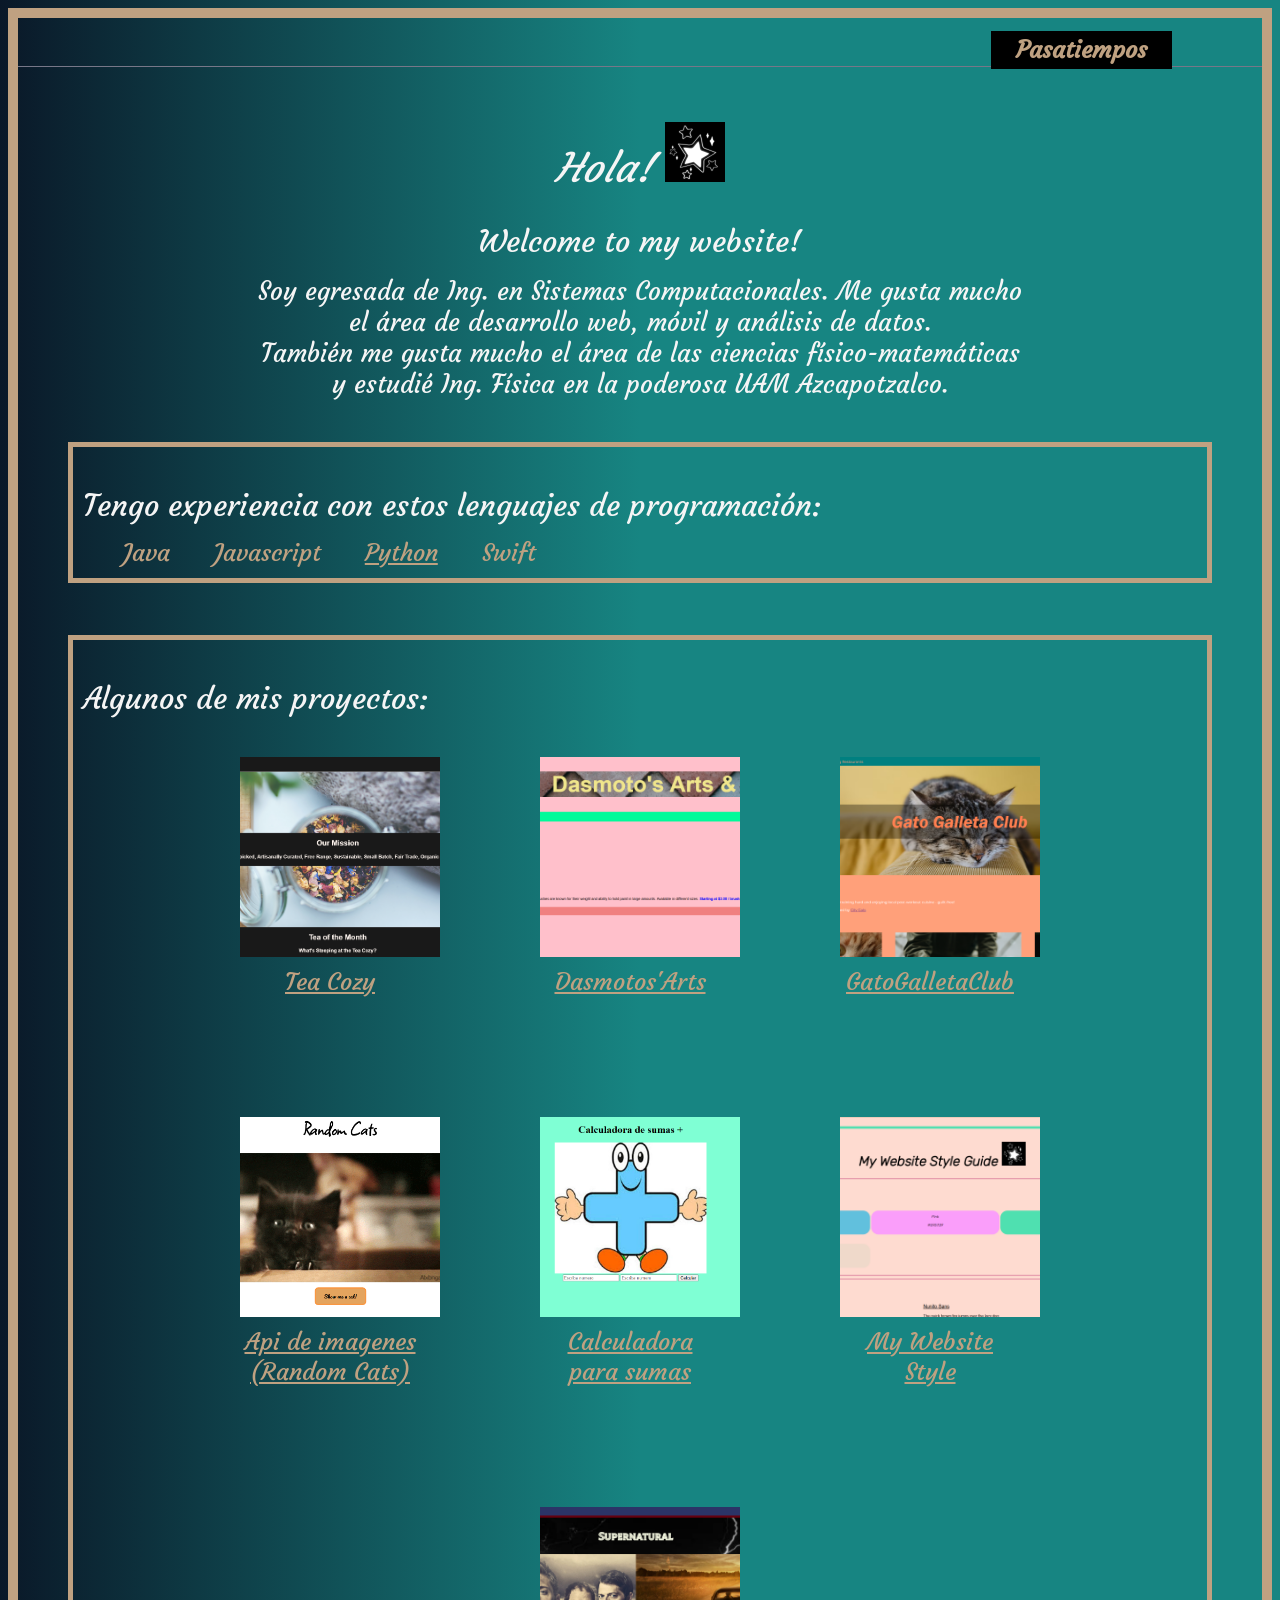
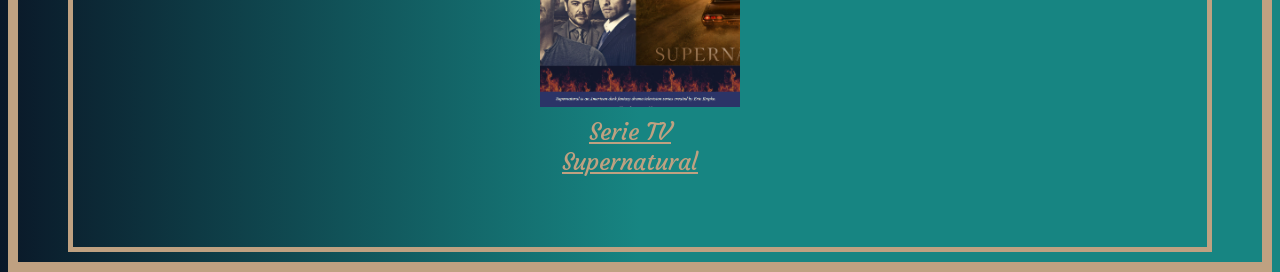
<file: index.html>
<!DOCTYPE html>
<html lang="en">

<head>
  <meta charset="UTF-8">
  <meta http-equiv="X-UA-Compatible" content="IE=edge">
  <meta name="viewport" content="width=device-width, initial-scale=1.0">
  <title>Hola!</title>
  <link rel="stylesheet" href="estilo.css">
  <link rel="preconnect" href="https://fonts.googleapis.com">
  <link rel="preconnect" href="https://fonts.gstatic.com" crossorigin>
  <link href="https://fonts.googleapis.com/css2?family=Courgette&family=Lobster+Two:ital,wght@1,700&display=swap" rel="stylesheet">
</head>

<body>

<header>
  <div id="navcontainer">
    <ul id="navlist">
      <!--
    <li id="active"><a href="./pasatiempos.html" id="current">Inicio</a></li>
      -->
      <li><a target="_blank" href="./pasatiempos.html">Pasatiempos</a></li>
    </ul>
  </div>
</header>
  
  <center>
    <em>
      <h1>Hola! <img width="60px" height="60px" src="./mywebsitestyle/giphy.gif" alt="gif"> </h1>
    </em>
    <p class="semititulo">Welcome to my website!</p>
    <br>
    <p class="presentacion">Soy egresada de Ing. en Sistemas Computacionales. Me gusta mucho el área de desarrollo web, móvil y análisis de datos.</p>
    <p class="presentacion">También me gusta mucho el área de las ciencias físico-matemáticas y estudié Ing. Física en la poderosa UAM Azcapotzalco.</p>
  </center>
  <br>
  <br>
  <section id="proyectos">
    <div class="bloque">
      <p class="semititulo">Tengo experiencia con estos lenguajes de programación:</p>

    <ul >
      <li>Java</li>
      <li>Javascript</Li>
      <li><a href="./NotasPy/indexpy.html">Python</a></li>
      <li>Swift</li>
    </ul>
    </div>
<br><br>
    
<div class="bloque">
  <p class="semititulo">Algunos de mis proyectos: </p>
  
    <ul class="proyectos">

      <li><img width="60px" height="60px" src="./capturas/tea.png" alt="gif"><a href="./teacozy/index2.html">Tea Cozy</a></li>
      <li><img width="60px" height="60px" src="./capturas/das.png" alt="gif"><a href="./Dasmoto/index4.html">Dasmotos'Arts</a></li>
      <li><img width="60px" height="60px" src="./capturas/gato.png" alt="gif"><a href="./GatoGalletaClub/index5.html">GatoGalletaClub</a></li>
      <li><img width="60px" height="60px" src="./capturas/api.png" alt="gif"><a href="./apidemichi/index6.html">Api de imagenes (Random Cats)</a></li>
      <li><img width="60px" height="60px" src="./capturas/calcu.png" alt="gif"><a href="./calculadorasumas7/index7.html">Calculadora para sumas </a></li>
      <li><img width="60px" height="60px" src="./capturas/webs.png" alt="gif"><a href="./mywebsitestyle/index8.html">My Website Style</a></li>
      <li><img width="60px" height="60px" src="./capturas/super.png" alt="gif"><a href="./supernatural/index11.html">Serie TV Supernatural </a></li>
    </ul>

    <!--sd
    <p>Alura Latam-Oracle (Programa One) </p>
    <ul class="proyectos">

      <li><a href="./crepper.html">Crepper</a></li>
    </ul>
<br>
    
    <p>Proyectos hechos con el aprendizaje de cursos en Codeacademy </p>
    <ul class="proyectos">
      <li><a href="./teacozy/index2.html">Tea Cozy</a></li>
      <li><a href="./Aboutme/index3.html">About me</a></li>
      <li><a href="./Dasmoto/index4.html">Dasmotos'Arts</a></li>
      <li><a href="./GatoGalletaClub/index5.html">GatoGalletaClub</a></li>
      <li><a href="./apidemichi/index6.html">Api de imagenes (Random Cats)</a></li>
      <li><a href="./calculadorasumas7/index7.html">Calculadora para sumas </a></li>
      <li><a href="./mywebsitestyle/index8.html">My Website Style</a></li>
      <li><a href="./dom9/index9.html">Manipulación del DOM</a></li>


    </ul>
    
    <br>
    
    <p>Proyectos hechos como pasatiempo</p>

    <ul class="proyectos">
      <li><a href="./rango/index10.html">Personaje Rango :D</a></li>
      <li><a href="./supernatural/index11.html">Serie TV Supernatural </a></li>
      <li><a href="./cats12/cats.html">Cats</a></li>

       </ul>
       -->
  </section>



</body>

</html>
</file>
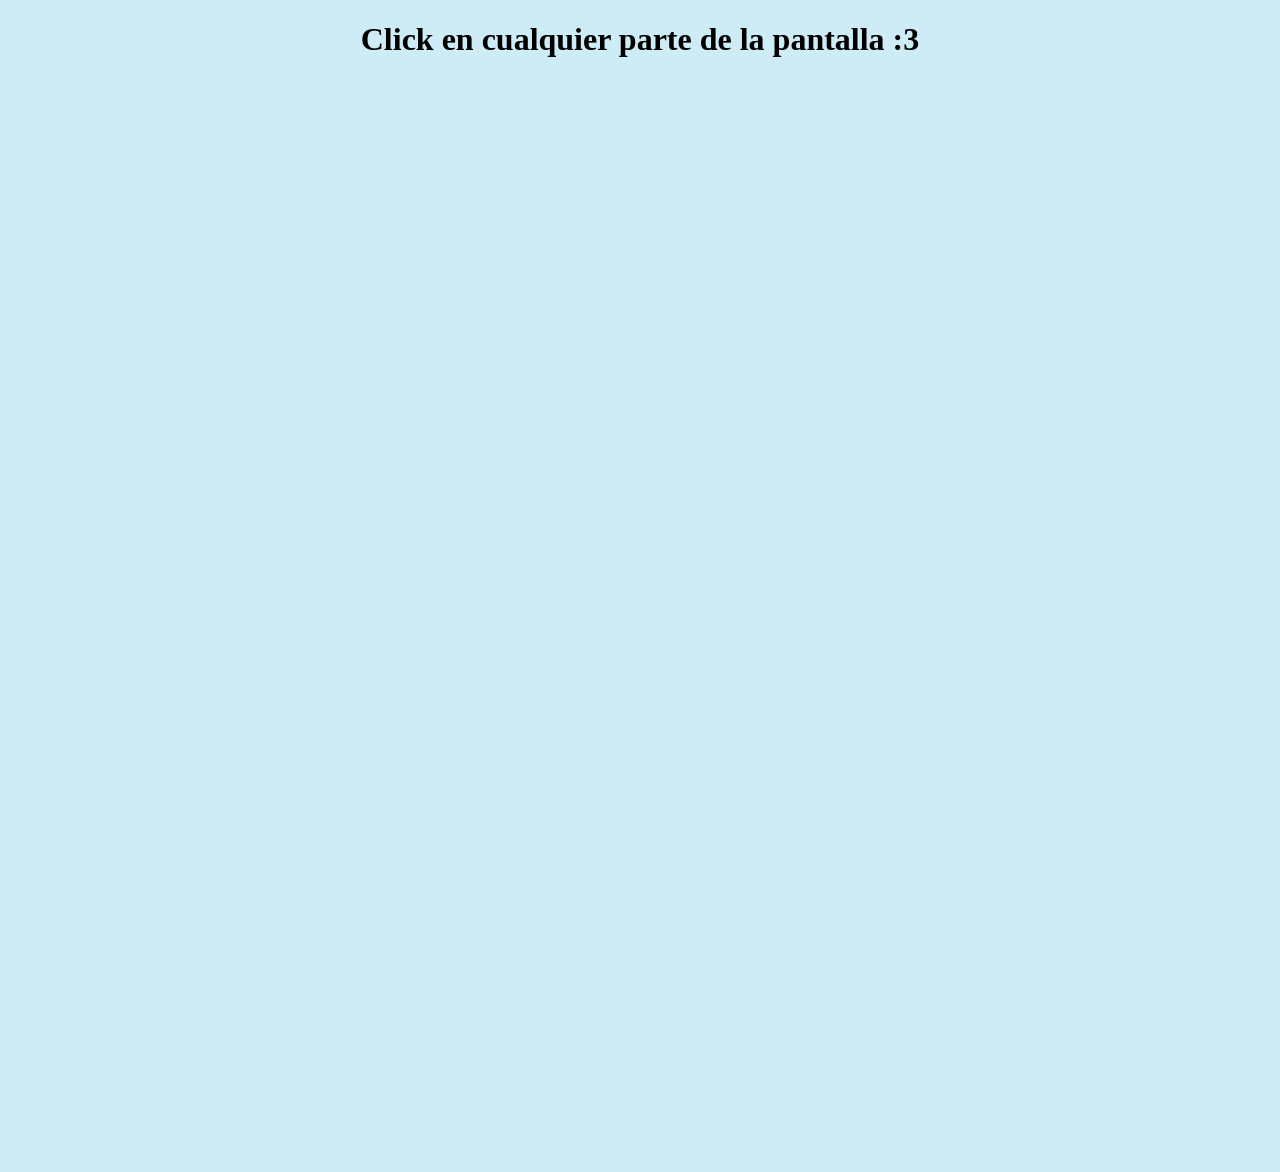
<file: crepper.html>
<!DOCTYPE html>
<html lang="en">
<head>
    <meta charset="UTF-8">
    <meta http-equiv="X-UA-Compatible" content="IE=edge">
    <meta name="viewport" content="width=device-width, initial-scale=1.0">
    <title>Document</title>
    <style>
        body {
        background-color: #ceecf5
        }
        </style>
</head>
<body>

    <center>
        <h1>Click en cualquier parte de la pantalla :3</h1>
    </center>
    <canvas width="1920" height="1080"></canvas>

    <script>
        var pantalla=document.querySelector('canvas');
        var pincel=pantalla.getContext('2d');

        //documentacion buscar canvas 2d para conocer mas
 
  
        function cripper(x,  y){
        
        pincel.fillStyle='darkgreen'; //propiedad
            
        pincel.fillRect(x, y, 350, 300); //funcion  origen, x, y 

        pincel.fillStyle='black'; //propiedad
        pincel.fillRect(x+100, y+190, 40, 110); //funcion mueca 1

        
        pincel.fillRect(x+210, y+190, 40, 110); //funcion mueca 2

    
        pincel.fillRect(x+140, y+145, 70, 100); //funcion nariz

        
        pincel.fillRect(x+50, y+55, 90, 90); //funcion ojo 1

        
        pincel.fillRect(x+210, y+55, 90, 90); //funcion  ojo 2

        console.log('gato');
        };
   

        function azar(){
            let n=Math.round(Math.random()*1800);
        let m=Math.round(Math.random()*1000); 
            return cripper(n,m);
        }

    pantalla.onclick=azar;
        
    </script>
    
</body>
</html>
</file>
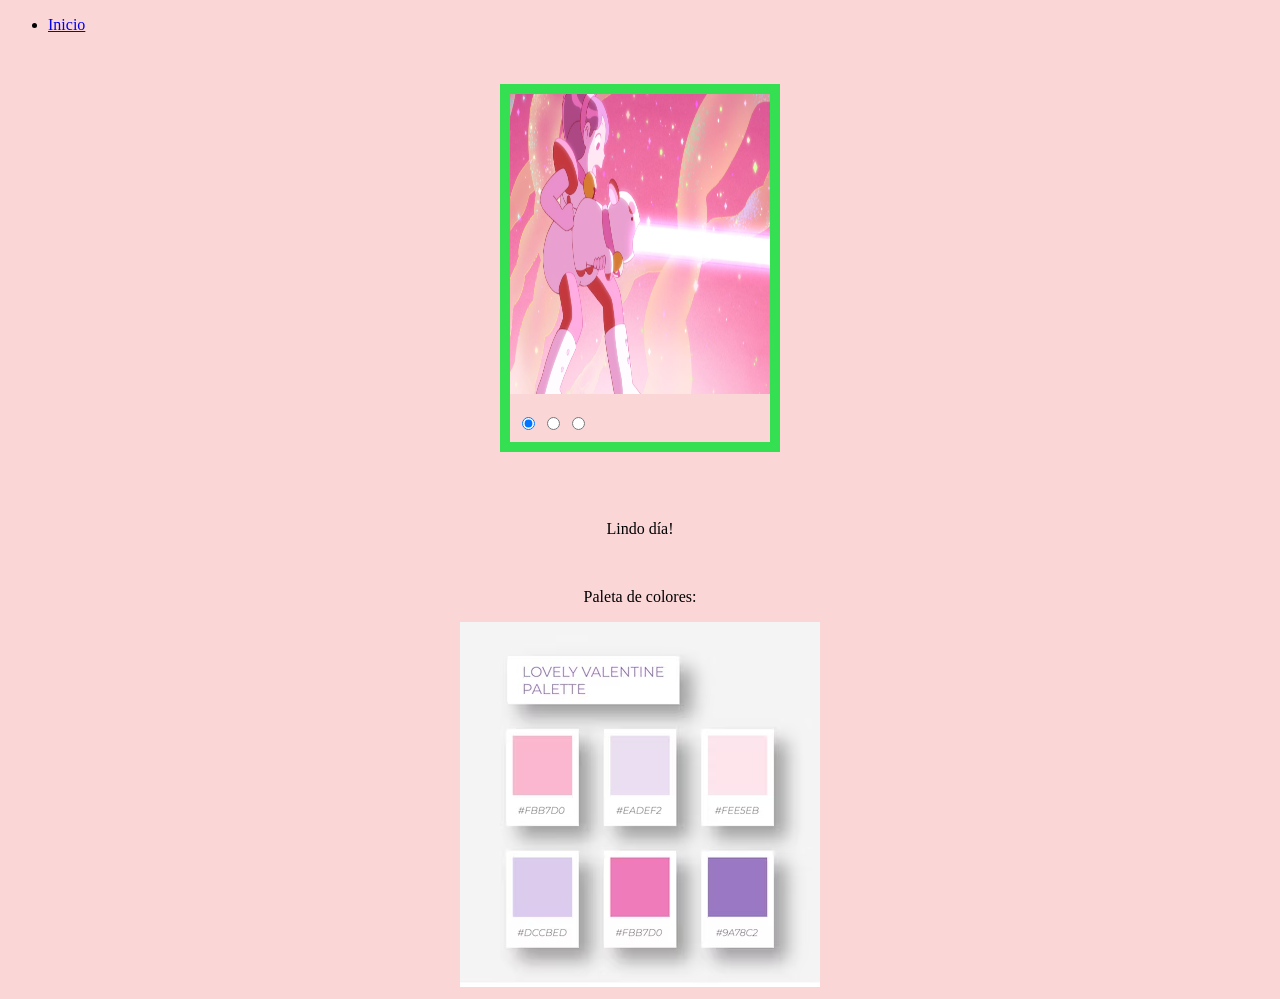
<file: pasatiempos.html>
<!DOCTYPE html>
<html lang="en">
<head>
    <meta charset="UTF-8">
    <meta http-equiv="X-UA-Compatible" content="IE=edge">
    <meta name="viewport" content="width=device-width, initial-scale=1.0">
    <title>Document</title>
    <link rel="stylesheet" href="estilo2.css">
</head>
<body>
  <header>
    <div id="navcontainer">
      <ul id="navlist">
        <!--
      <li id="active"><a href="./pasatiempos.html" id="current">Inicio</a></li>
        -->
        <li><a  href="./index.html">Inicio</a></li>
      </ul>
    </div>
  </header>  

    <div class="galeria" style="--w: 260px; --h: 300px;">
        <input type="radio" name="navegacion" id="_1" checked>
        <input type="radio" name="navegacion" id="_2">
        <input type="radio" name="navegacion" id="_3">
        
        <img src="./pasatiempos/BeePuppycat1-43.webp" width="260" height="300" alt="Galeria CSS 1" />
        <img src="./pasatiempos/decoracion-hogar-detalles-naturales.jpg" width="260" height="300" alt="Galeria CSS 2"  />
        <img src="./pasatiempos/ezgif.com-gif-maker-47-970x570.jpg" width="260" height="300" alt="Galeria CSS 3" />
        
      </div>

      <br>
      <br>
      <center>
        <p>Lindo día!</p>
        <br>
        <p>Paleta de colores:</p>
        <img src="./pasatiempos/coleccion-tonos-color-pastel-plantilla-paleta-colores-pastel-purpura-rosa-san-valentin-pastel-moda-suave_615232-1169.avif" alt="colores">

      
</center>

  </body>
</html>
</file>
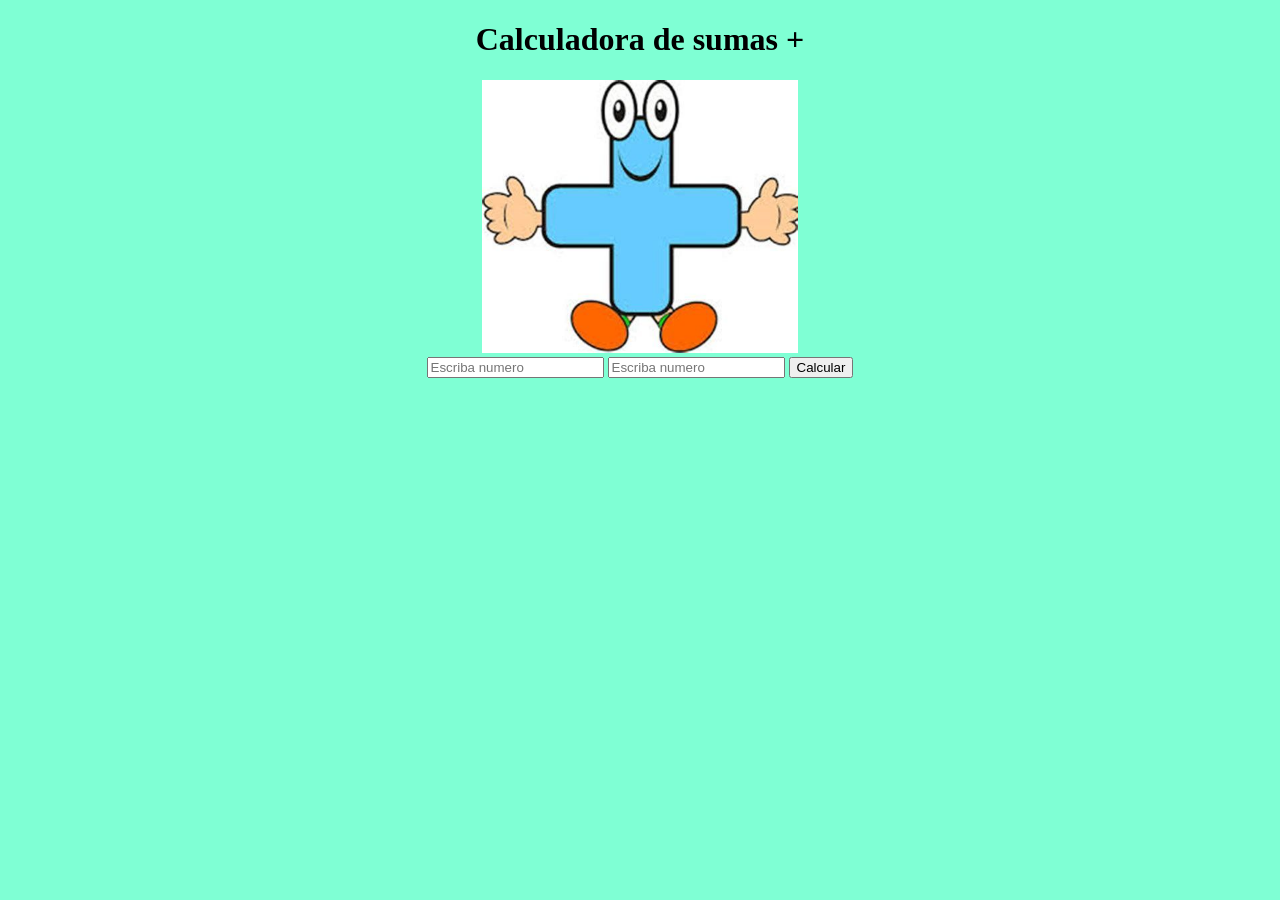
<file: calculadorasumas7/index7.html>
<!DOCTYPE html>
<html lang="en">
<head>
    <meta charset="UTF-8">
    <meta http-equiv="X-UA-Compatible" content="IE=edge">
    <meta name="viewport" content="width=device-width, initial-scale=1.0">
    <title>Document</title>
    <link rel="stylesheet" href="style7.css">
</head>
<body>
   <center>
    <h1>Calculadora de sumas +</h1>
    <img src="./3a09b88bf897074a6e113f87adf67804.jpg" alt="" height="25%"
    width="25%">
    <br>
    <input id="calculo1" placeholder="Escriba numero" />
<input id="calculo2" placeholder="Escriba numero" />
<button id="btnCalcular" onclick="btnOnClick()">Calcular</button>
<p id="result"></p>
   </center>

    <script src="./calcu7.js"></script>
</body>
</html>
</file>
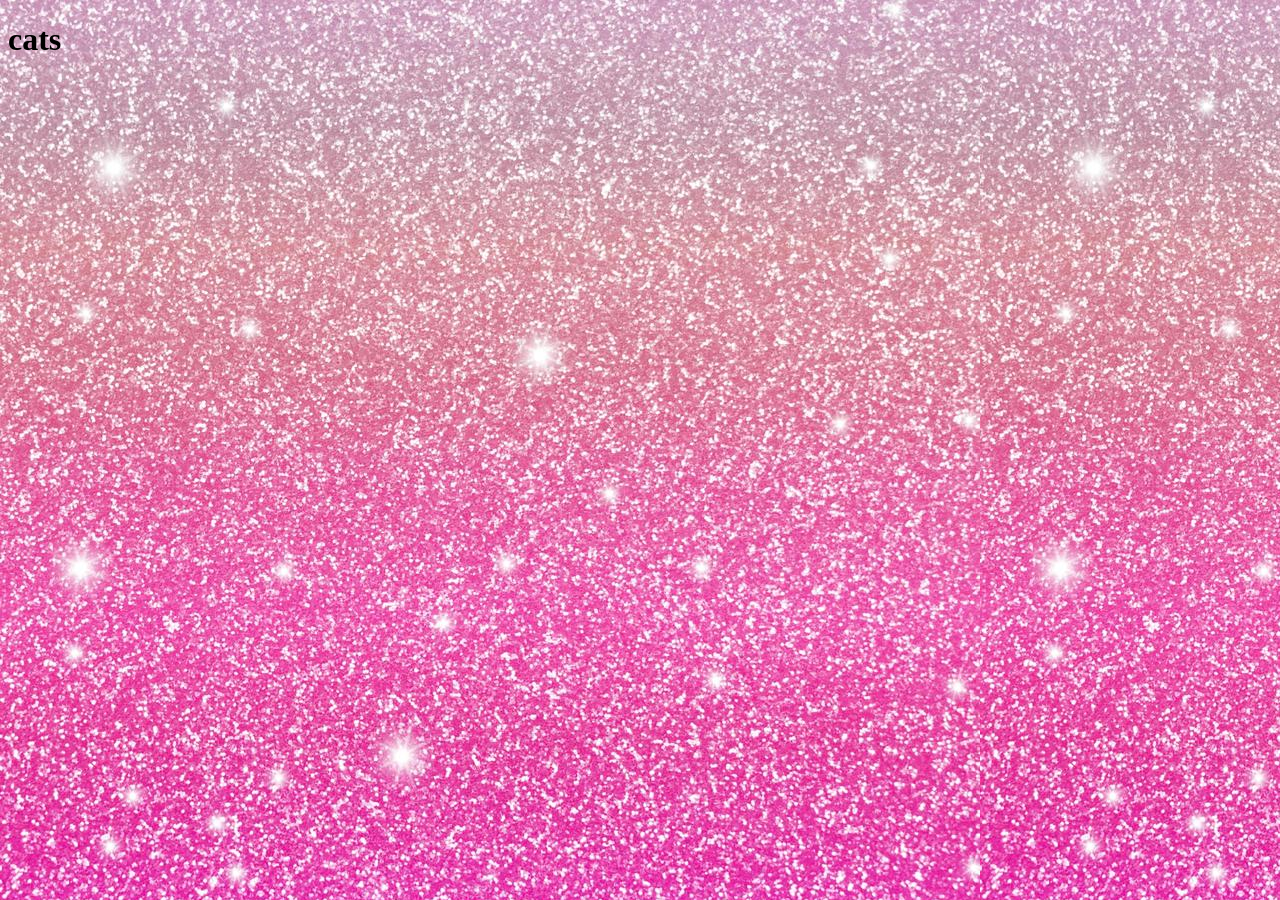
<file: cats12/cats.html>
<!DOCTYPE html>
<html lang="en">
<head>
    <meta charset="UTF-8">
    <meta http-equiv="X-UA-Compatible" content="IE=edge">
    <meta name="viewport" content="width=device-width, initial-scale=1.0">
    <title>Cats</title>
    <link rel="stylesheet" href="./cats.css">
</head>
<body>
    <h1>cats</h1>
    
</body>
</html>
</file>
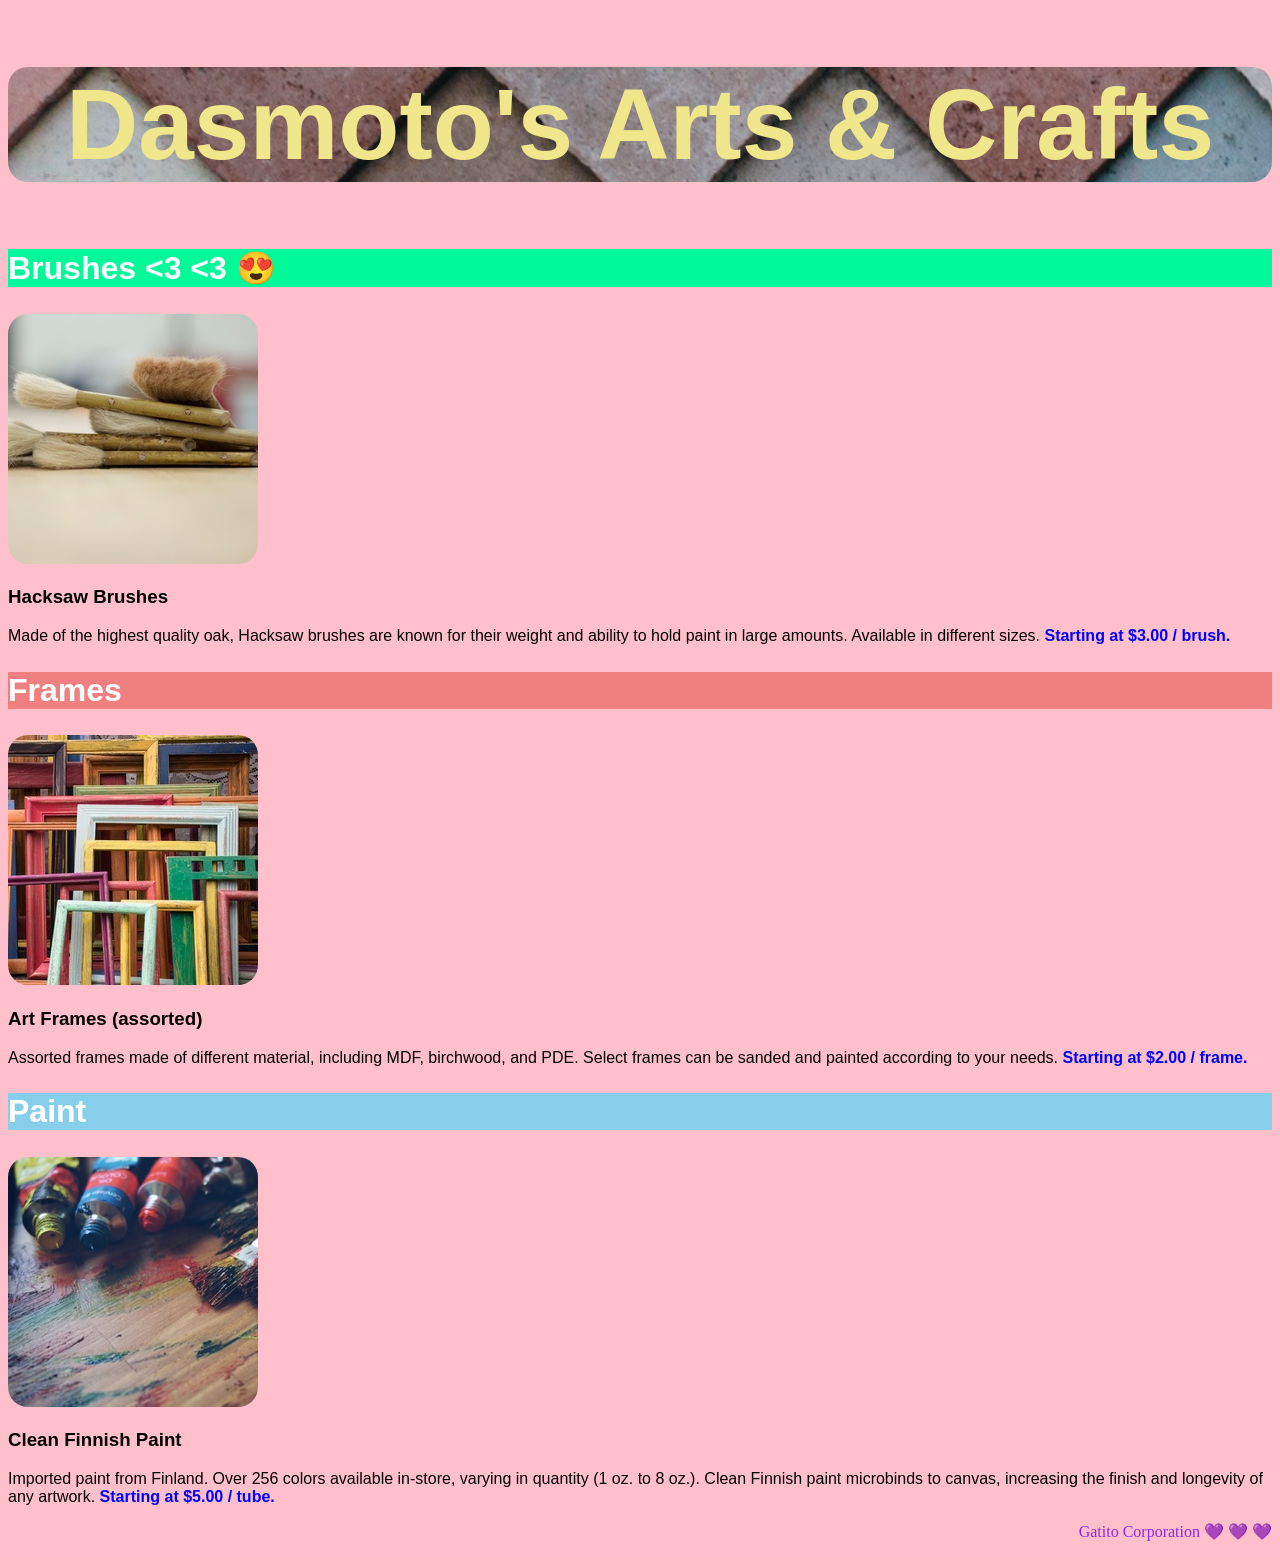
<file: Dasmoto/index4.html>
<!DOCTYPE html>
<html>
<head>
  <title>Dasmoto's Arts & Crafts</title>
  <link href="style4.css" type="text/css" rel="stylesheet">
</head>
<body>

  <h1 class="borde">Dasmoto's Arts & Crafts</h1>

  <!-- Brushes  -->

  <div class="item">
    <h2 id="brush">Brushes <3 <3 &#128525</h2>
    <img class="borde" src="imagenes/image2.jpeg"/>
    <h3>Hacksaw Brushes</h3>
    <p>Made of the highest quality oak, Hacksaw brushes are known for their weight and ability to hold paint in large amounts. Available in different sizes. <span class="price">Starting at $3.00 / brush.</span></p>
  </div>

  <!-- Frames  -->

  <div class="item">
    <h2 id="frame">Frames</h2>
    <img class="borde" src="imagenes/image3.jpeg"/>
    <h3>Art Frames (assorted)</h3>
    <p>Assorted frames made of different material, including MDF, birchwood, and PDE. Select frames can be sanded and painted according to your needs. <span class="price">Starting at $2.00 / frame.</span></p>
  </div>

  <!-- Paint -->

  <div class="item">
    <h2 id="paint">Paint</h2>
    <img class="borde" src="imagenes/image4.jpeg"/>
    <h3>Clean Finnish Paint</h3>
    <p>Imported paint from Finland. Over 256 colors available in-store, varying in quantity (1 oz. to 8 oz.). Clean Finnish paint microbinds to canvas, increasing the finish and longevity of any artwork. <span class="price">Starting at $5.00 / tube.</span>
  </div>

  <p id="cat">Gatito Corporation &#128156 &#128156 &#128156</p>

  <!--Emoticones para html
  https://www.saberespractico.com/web/emoticonos-en-html/
-->
</body>
</html>
</file>
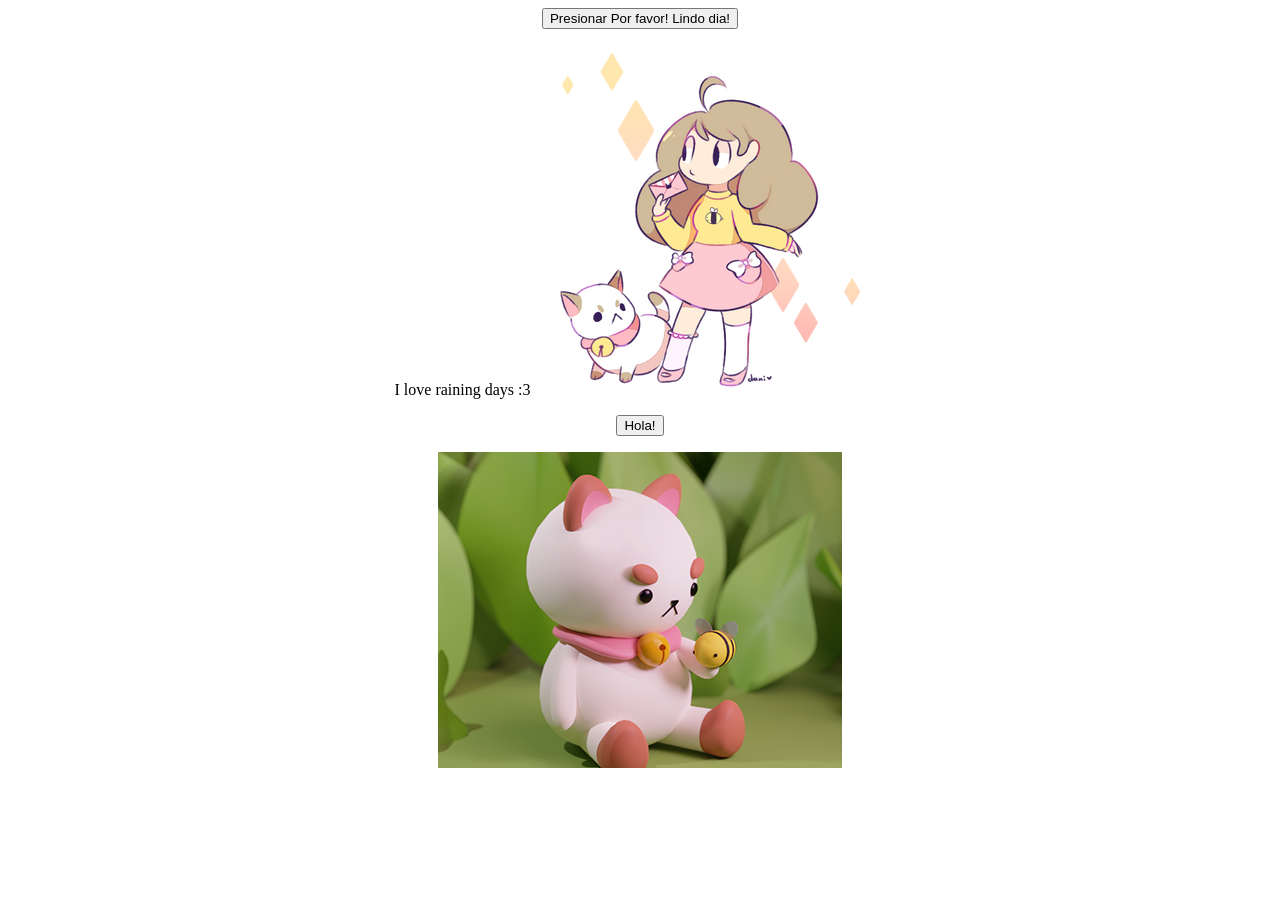
<file: dom9/index9.html>
<!DOCTYPE html>
<html lang="en">
<head>
    <meta charset="UTF-8">
    <meta http-equiv="X-UA-Compatible" content="IE=edge">
    <meta name="viewport" content="width=device-width, initial-scale=1.0">
    <title>Document</title>
</head>
<body>
    
    <center>
        <button type="button" id="frase">Presionar Por favor! Lindo dia!</button>
    </center>
  



    <center>
      <p id="fotogato"></p>
      <p id="titulo">I love raining days :3</p>
     
      <button id="saludar" onclick="btnclick()" >
          Hola! </button>
      <p id="descansar"></p>
      <img src="./fotos/image1.png" /><br>
    </center>
  
  
    <script src="./portada.js"></script>

</body>
</html>
</file>
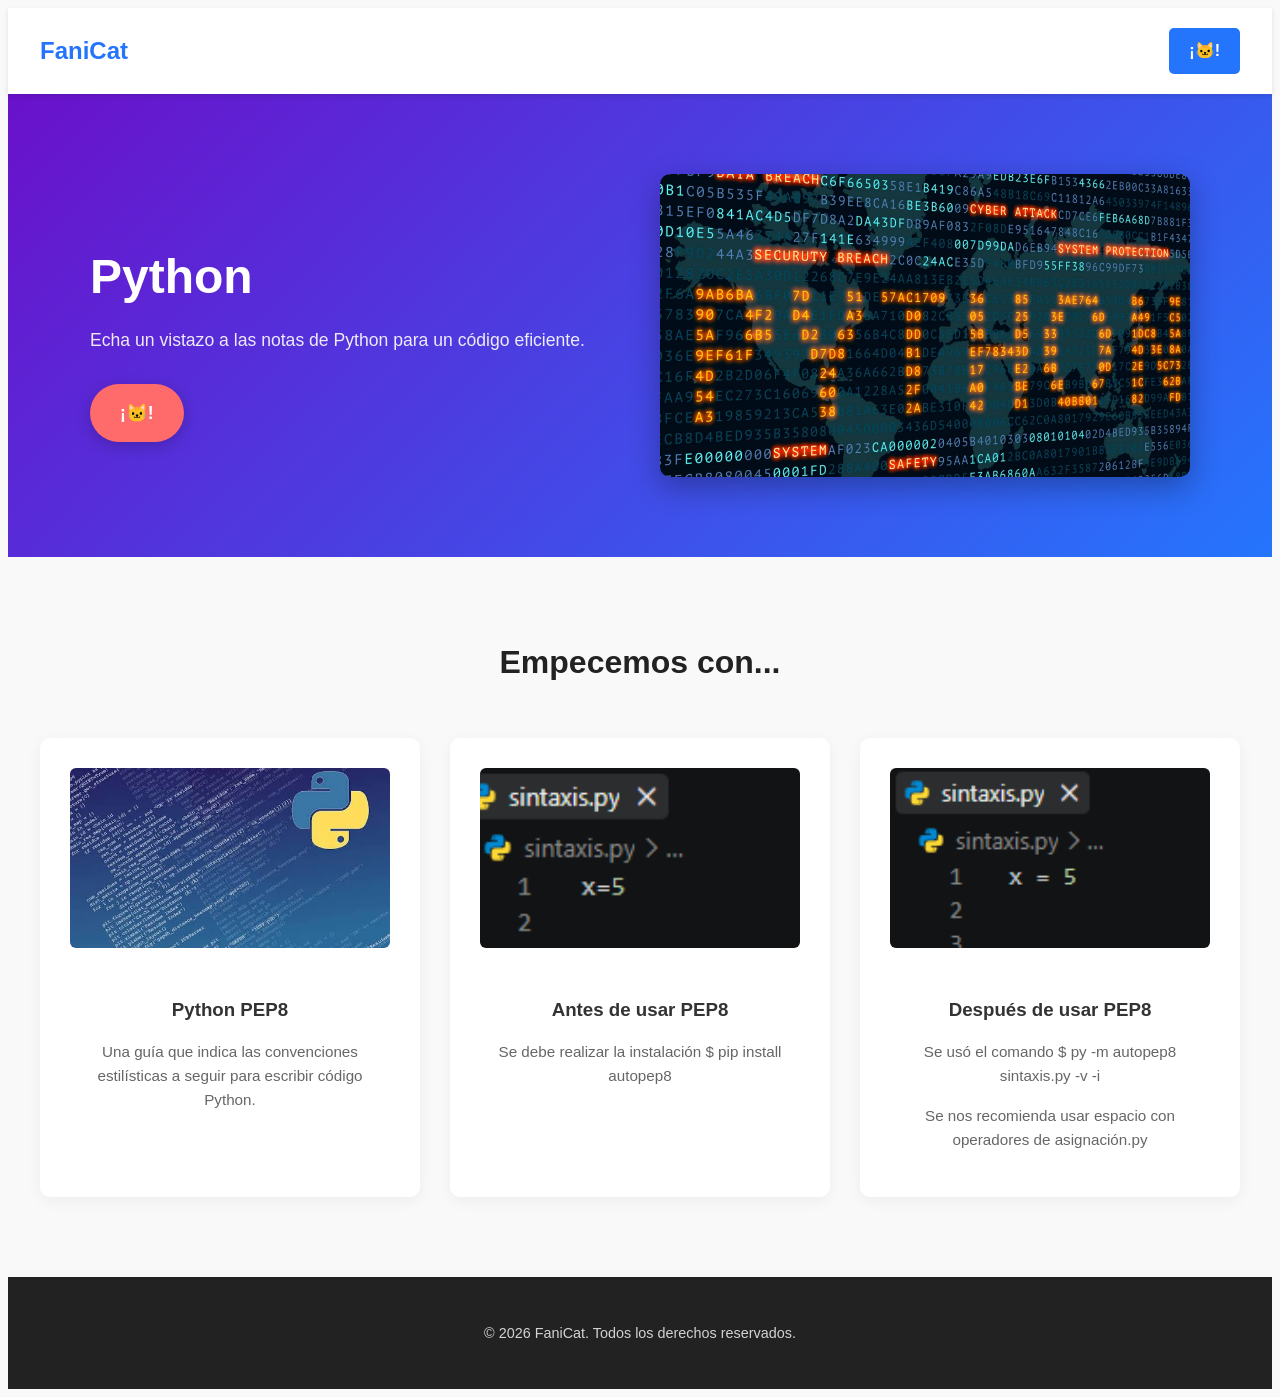
<file: NotasPy/indexpy.html>
<!DOCTYPE html>
<html lang="en">
<head>
    <meta charset="UTF-8">
    <meta name="viewport" content="width=device-width, initial-scale=1.0">
    <title>Notas Py</title>
    <link rel="stylesheet" href="./indexpy.css">
</head>
<body>
    <header>
        <div class="nav-container">
            <div class="logo">FaniCat</div>
            <a href="#contacto" class="btn-cta-nav">¡🐱!</a>
        </div>
    </header>

    <section class="hero">
        <div class="hero-container">
            <div class="hero-text">
                <h1>Python</h1>
                <p>Echa un vistazo a las notas de Python para un código eficiente.</p>
                <a href="#contacto" class="btn-main">¡🐱!</a>
            </div>
            <div class="hero-image">
                <img src="../py5.jpg" alt="imagen5">
            </div>
        </div>
    </section>

    <section class="features">
        <h2>Empecemos con...</h2>
        <div class="features-grid">
            
            <div class="feature-card">
                <img src="../py3.jpg" alt="imagen3">
                <h3>Python PEP8</h3>
                <p>Una guía que indica las convenciones estilísticas a seguir para escribir código Python.</p>
            </div>


            <div class="feature-card">
                <img src="../py1.png" alt="imagen1">
                <h3>Antes de usar PEP8</h3>
                <p>Se debe realizar la instalación $ pip install autopep8</p>
            </div>

            <div class="feature-card">
                <img src="../py2.png" alt="imagen2">
                <h3>Después de usar PEP8</h3>
                <p>Se usó el comando $ py -m autopep8 sintaxis.py -v -i</p>
                <p> Se nos recomienda usar espacio con operadores de asignación.py</p>
                
            </div>

        </div>
    </section>

    <footer id="contacto">
        <p>&copy; 2026 FaniCat. Todos los derechos reservados.</p>
    </footer>
</body>
</html>
</file>
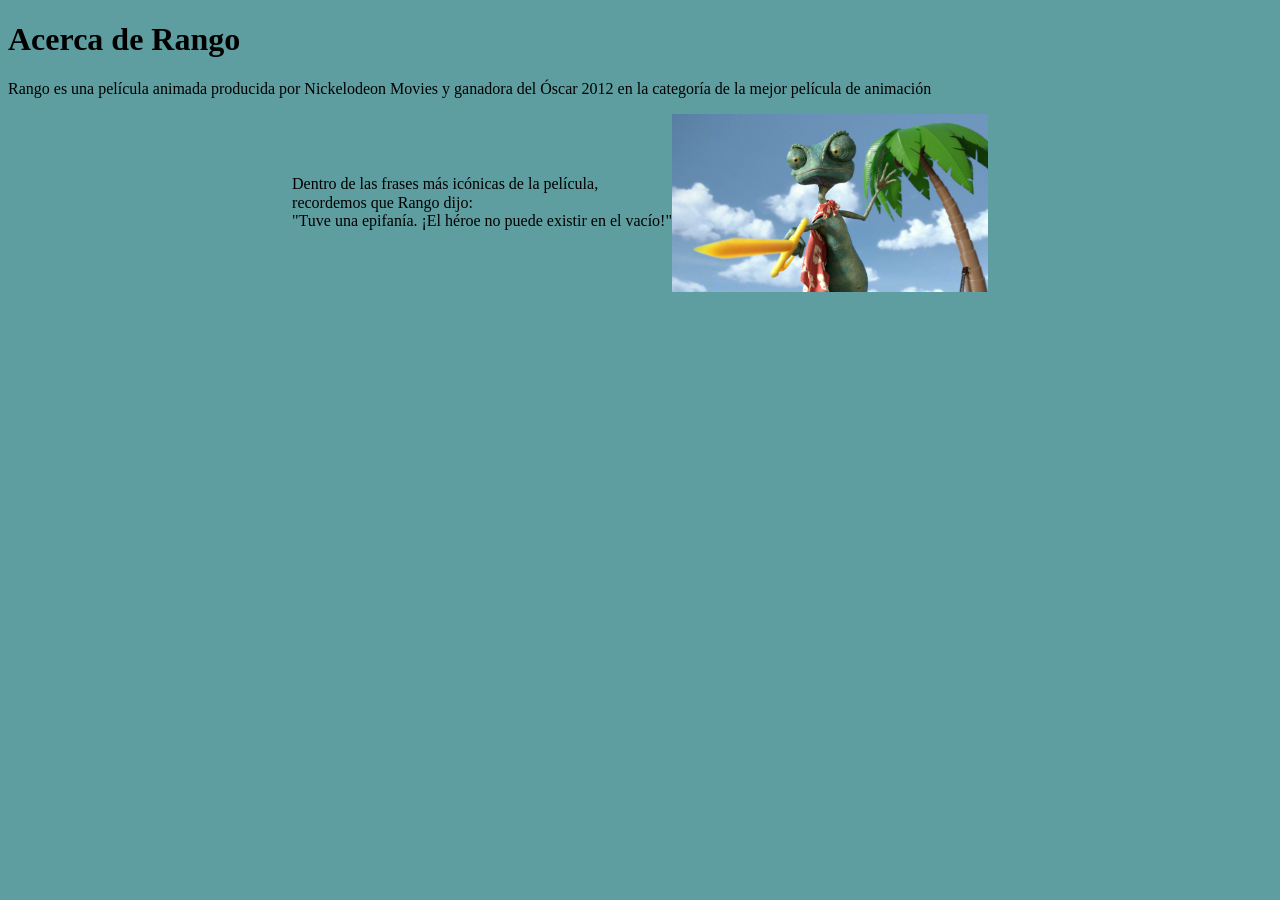
<file: rango/index10.html>
<!DOCTYPE html>
<html lang="en">
<head>
    <meta charset="UTF-8">
    <meta http-equiv="X-UA-Compatible" content="IE=edge">
    <meta name="viewport" content="width=device-width, initial-scale=1.0">
    <title>Rango <3 </title>
    <link rel="stylesheet" href="./style10.css">
    <link rel="stylesheet" href="./normalize.css">
</head>
<body>
    <header>
        <h1>Acerca de Rango</h1>

    </header>

    <div>
        <p>Rango es una película animada producida por Nickelodeon Movies y ganadora del Óscar 2012 en la categoría de la mejor película de animación  </p>

    </div>

    <div id="frase">
       <p> Dentro de las frases más icónicas de la película,<br> recordemos que Rango dijo: <br> "Tuve una epifanía. ¡El héroe no puede existir en el vacío!"</p>
        <img id="imagen1" src="./rango_bg.1.jpg" alt="frase">
    </div>


    <footer>

    </footer>
</body>
</html>
</file>
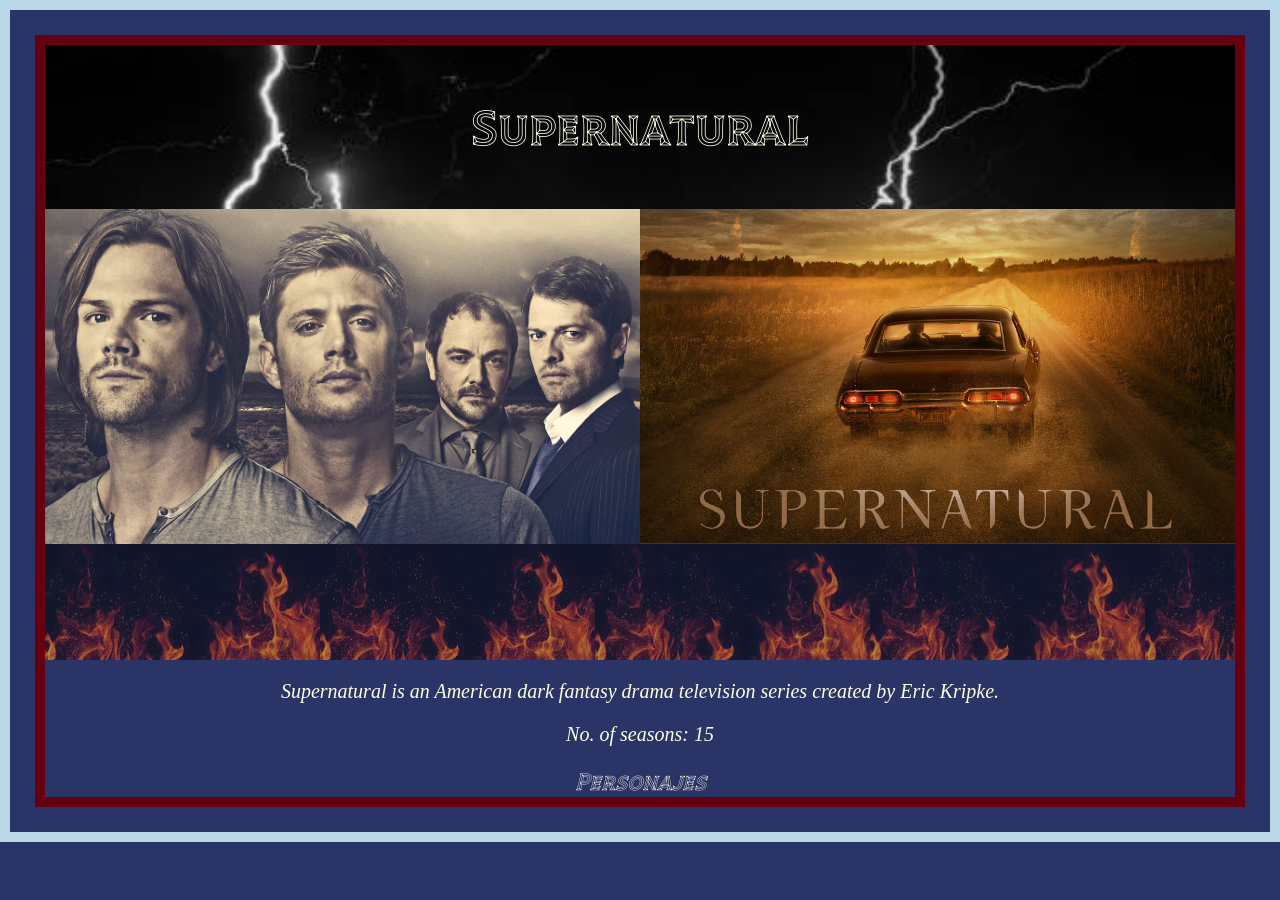
<file: supernatural/index11.html>
<!DOCTYPE html>
<html lang="en">
<head>
    <meta charset="UTF-8">
    <meta http-equiv="X-UA-Compatible" content="IE=edge">
    <meta name="viewport" content="width=device-width, initial-scale=1.0">
    <title>Supernatural</title>
    <link rel="stylesheet" href="./style11.css">
    <link rel="preconnect" href="https://fonts.googleapis.com">
<link rel="preconnect" href="https://fonts.gstatic.com" crossorigin>
<link href="https://fonts.googleapis.com/css2?family=Tilt+Prism&display=swap" rel="stylesheet">

</head>
<body>
    <header>
        <h1>Supernatural</h1>
    </header>

    <div id="fotos">
        <img width="50%" height="50%" src="./AAAABTyhe8j6YwsL_abygEiWs41L5dVHM6lf7lVbi8TU7-BMRn4vJtHfvM2TPEYEe-OmpaG0LOSt9NdWZNGGcbUq3-FQJ3184BNXIgrq.jpg" alt="">
        <img width="50%" height="50%" src="./NAT-Movies-Supernatural-Staffel_15_Poster-e1624699326460.jpg" alt="">
    </div>

    <div id="bot">
        <p></p>
    </div>

    <div id="contenido">
        <p>Supernatural is an American dark fantasy drama television series created by Eric Kripke. </p>
        <p>No. of seasons: 15</p>

    </div>

    
        <h2>Personajes</h2>

    

</body>
</html>
</file>
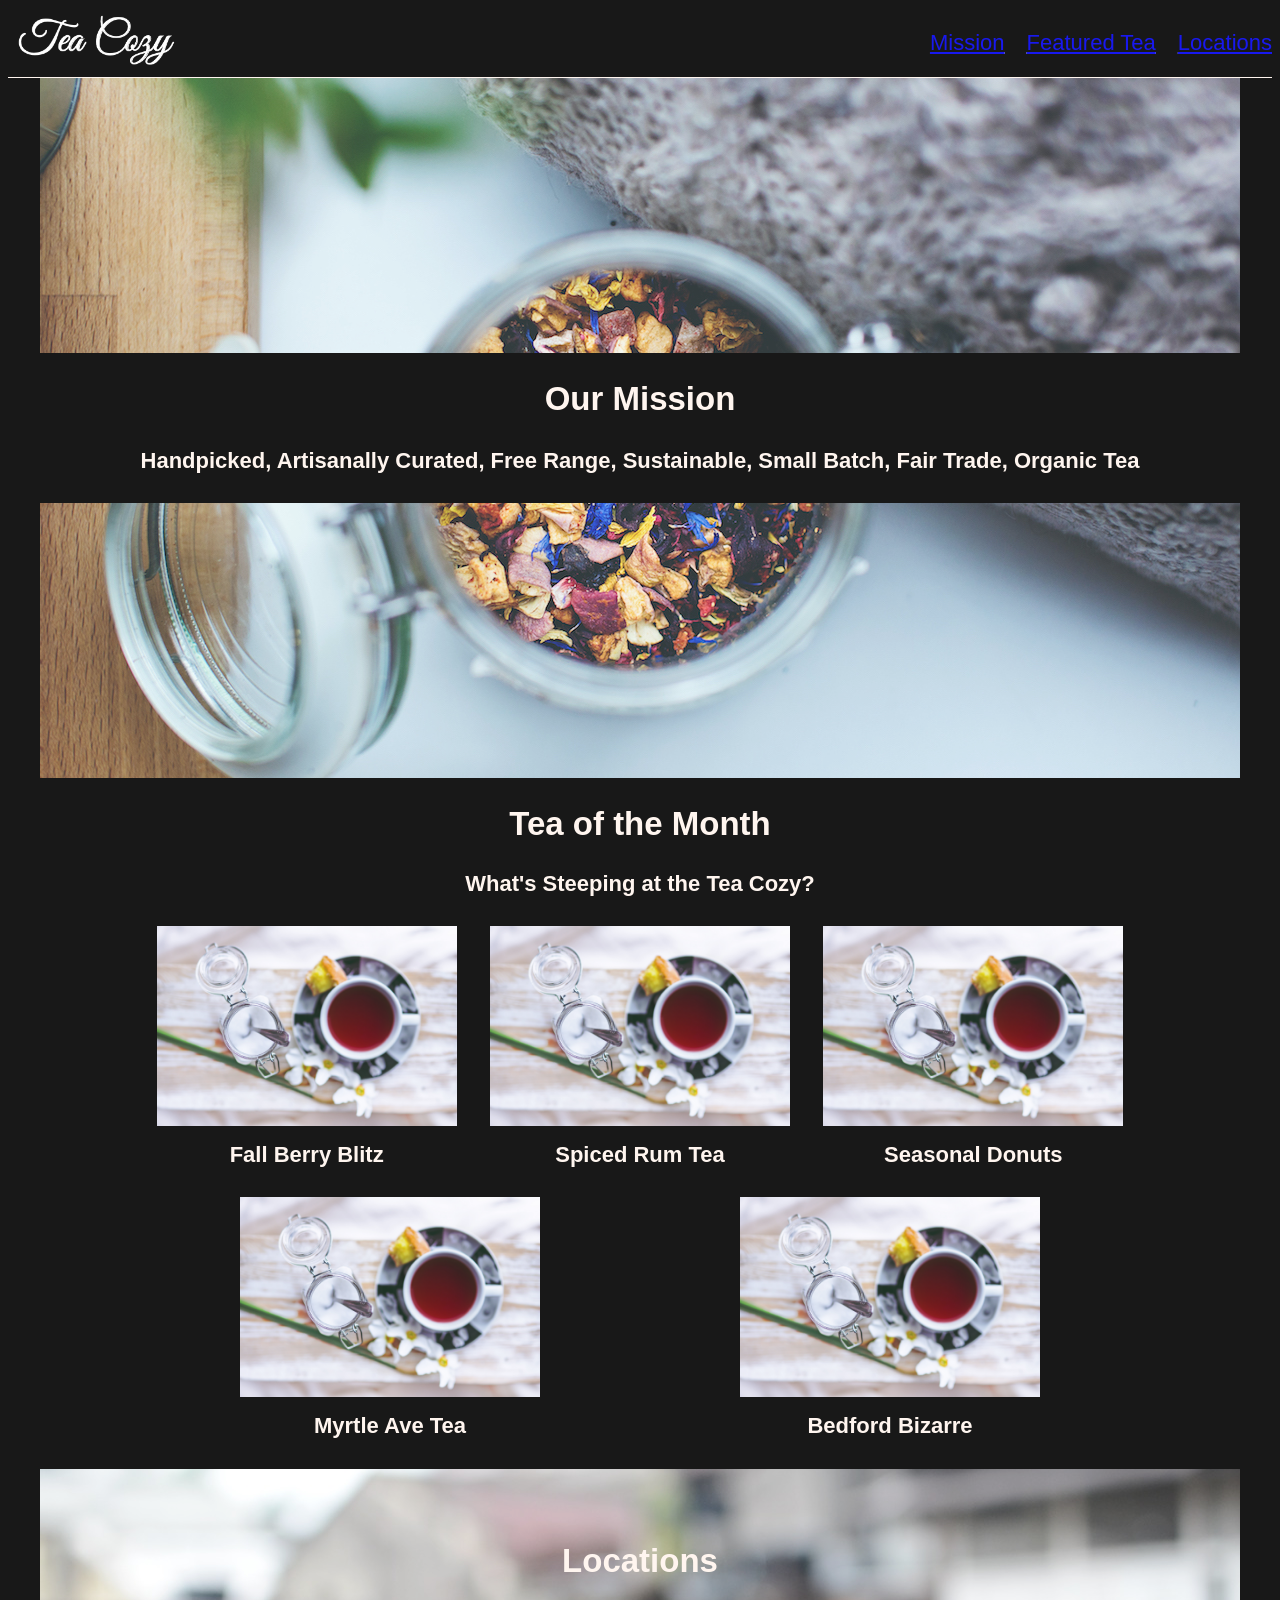
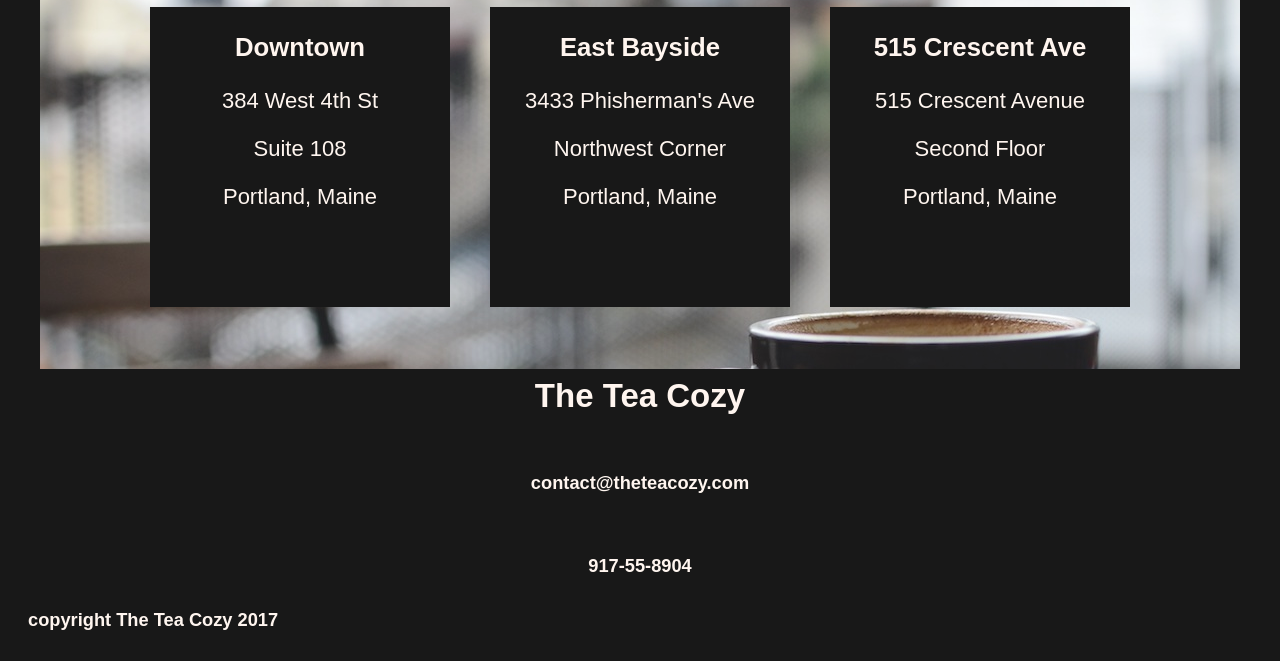
<file: teacozy/index2.html>
<!DOCTYPE html>
<html lang="en">

<head>
    <title>Tea Cozy</title>
    <link rel="stylesheet" href="./style.css" type="text/css">
</head>

<body>
    <main>
        <nav id="navbar">
            <div>
                <img id="logo" src="./img-tea-cozy-logo.png" alt="Tea Cozy">
            </div>
            <div id="links">
                <a href="#mission" class="item">Mission</a>
                <a href="#montlhy-text" class="item">Featured Tea</a>
                <a href="#locations" class="item">Locations</a>
            </div>
        </nav>
        <section id="mission">
            <div>
                <h2>Our Mission</h2>
                <h4>Handpicked, Artisanally Curated, Free Range, Sustainable, Small Batch, Fair Trade, Organic Tea</h4>
            </div>
        </section>
        <section id="monthly">
            <div id="montlhy-text">
                <h2>Tea of the Month</h2>
                <h4>What's Steeping at the Tea Cozy?</h4>
            </div>
            <div id="items">
                <div>
                    <img src="./img-bedford-bizarre.jpg" alt="Fall Berry Blitz">
                    <h4>Fall Berry Blitz</h4>
                </div>
                <div>
                    <img src="./img-bedford-bizarre.jpg" alt="Spiced Rum Tea">
                    <h4>Spiced Rum Tea</h4>
                </div>
                <div>
                    <img src="./img-bedford-bizarre.jpg" alt="Seasonal Donuts">
                    <h4>Seasonal Donuts</h4>
                </div>
                <div class="featured-item">
                    <img src="./img-bedford-bizarre.jpg" alt="Myrtle Ave Tea">
                    <h4>Myrtle Ave Tea</h4>
                </div>
                <div class="featured-item">
                    <img src="./img-bedford-bizarre.jpg" alt="Bedford Bizarre">
                    <h4>Bedford Bizarre</h4>
                </div>
            </div>
        </section>
        <section id="locations-section">
            <h2>Locations</h2>
            <div id="locations">
                <div class="location">
                    <h3>Downtown</h3>
                    <p>384 West 4th St</p>
                    <p>Suite 108</p>
                    <p>Portland, Maine</p>
                </div>
                <div class="location">
                    <h3>East Bayside</h3>
                    <p>3433 Phisherman's Ave</p>
                    <p>Northwest Corner</p>
                    <p>Portland, Maine</p>
                </div>
                <div class="location">
                    <h3>515 Crescent Ave</h3>
                    <p>515 Crescent Avenue</p>
                    <p>Second Floor</p>
                    <p>Portland, Maine</p>
                </div>
            </div>
        </section>
        <section id="contact">
            <h2>The Tea Cozy</h2>
            <h5>contact@theteacozy.com</h5>
            <h5>917-55-8904</h5>
        </section>
    </main>
    <footer>
        <h5>copyright The Tea Cozy 2017</h5>
    </footer>
</body>

</html>
</file>
<file: estilo.css>
*{

  margin-bottom: 0px;
}

  body {font-family: sans-serif; 
    font-size: 14px;
    /*background-color: #fedbd0;
    */
    border:10px solid #BFA181;
    background-image: linear-gradient(90deg,rgba(10, 24, 40, 1) 0%, rgba(23, 133, 130, 1) 50%);
  
  
  }

  .bloque {
    border: 5px solid #BFA181;
    padding: 10px;
    margin: 10px 50px;
  }

  .presentacion{
    font-family: 'Courgette';
    color: #f5f5f5;
    margin: 0px 234px;
  }  

  #navlist { padding: 1px 50px;
  border-bottom: 1px solid #778;
  font: bold 16px Verdana, sans-serif; 
  text-align: right;

  
  margin-bottom: 1px;
}
  
  #navlist li { list-style: none; 
    display: inline; 
    margin-left:30px;}
  
  #navlist li a { padding: 3px 1em;
  border: 1px solid #000; border-bottom-style: double;
  background: #000; text-decoration: none; }
  
  #navlist li a:link { color: #BFA181; }
  #navlist li a:hover {color: #BFA181; background: #f5f5f5; border-color: #f5f5f5; }
  #navlist li a#current { background: #f5f5f5; }

 

  li{
    display:inline;
    padding-right: 40px;
    margin: 0px;
    font-size: 24px;
    font-family: 'Courgette', cursive;
    color: #BFA181;
   
  }
/*
   li a{
    display:inline;
    padding-right: 40px;
    margin: 0px;
    font-size: 24px;
    font-family: 'Courgette', cursive;
    color: #BFA181;
   
  }*/

    .proyectos {
    display: flex;
    flex-wrap: wrap;
    justify-content: center;
    gap: 100px;
    
    margin: 20px;
    padding: 20px;
    list-style: none;
}

.proyectos li {
    display: inline-block;
    vertical-align: top;
    width: 180px;
    margin: 0 20px 20px 0;
    padding: 0;
    font-family: 'Courgette', cursive;
    color: #BFA181;
    text-align: center;
}

.proyectos li img {
    width: 200px;
    height: 200px;
    object-fit: cover;
    display: block;
    margin: 0 auto 10px;
}

 li a {
    margin: 0;
    color: #BFA181;
}

  li a:hover{
    color: #BFA181; background: #f5f5f5; border-color: #f5f5f5; 
   
  }
/*
  .proyectos li{
    display:inline-block;
    padding-right: 40px;
    font-family: 'Courgette', cursive;
   margin: 0%;
   color: #f5f5f5;
  }
*/
  

  h1{
    font-family: 'Courgette', cursive;
    font-weight: 400;
    font-size: 40px;
    margin-top: 55px;
    color: #f5f5f5;
  }

  p{
    font-family: 'Courgette', cursive;
   font-size: 25px;
   color: #f5f5f5;
      
  }

  

  .semititulo{
    font-size: 30px;
    color: #f5f5f5;
  }

  @media (min-width: 600px) {
  .column {
    width: 50%;
  }
}
</file>
<file: estilo2.css>
* {
    background-color: #fbd6d7;
  }
  
  .galeria {
    height: calc( var(--h) + 3em);
    width: var(--w);
    margin:1em auto;
    border: 1px solid #555;
    position: relative;  
    margin-top: 50px; 
    
    border: 10px solid #34e051;
   
  }
  
  .galeria img {
    position: absolute;
    top: 0;
    left: 0;
    opacity: 0;
    transition: opacity 3s;
   
  }
  
  .galeria input[type=radio] {
    position: relative;
    bottom: calc(-1 * var(--h) - 1.5em);
    left: .5em;
    
  }
  
  .galeria input[type=radio]:nth-of-type(1):checked ~ img:nth-of-type(1) {
    opacity: 1;
  }
  
  .galeria input[type=radio]:nth-of-type(2):checked ~ img:nth-of-type(2) {
    opacity: 1;
  }
  
  .galeria input[type=radio]:nth-of-type(3):checked ~ img:nth-of-type(3) {
    opacity: 1;
  }
</file>
<file: calculadorasumas7/style7.css>
body{
    background-color: aquamarine;
}
</file>
<file: cats12/cats.css>
body{
    background-image: url("./glitter-gradient-pink-background-free-photo.jpg");;
}
</file>
<file: Dasmoto/style4.css>
h1, 
h2, 
h3, 
p {
  font-family: "Helvetica", sans-serif;
}

body{
  background-color: pink;
}

h1 {
  background-image: url("imagenes/image1.jpeg");
  text-align: center;
  font-size: 100px;
  color: khaki;

}

.item h2 {
  font-size: 32px;
  color: white;
}

.price {
  font-weight: bold;
  color: blue;
}

#brush {
  background-color: mediumspringgreen;
}

#frame {
  background-color: lightcoral;
}

#paint {
  background-color: skyblue;
}

#cat{
  text-align: right;
  color:blueviolet;
  font-family: fantasy;
}

.borde{
  border-radius: 20px;
}
</file>
<file: NotasPy/indexpy.css>
<style>
        /* --- ESTILOS GENERALES Y RESET --- */
        * {
            margin: 0;
            padding: 0;
            box-sizing: border-box;
        }

        body {
            font-family: 'Segoe UI', Tahoma, Geneva, Verdana, sans-serif;
            line-height: 1.6;
            color: #333;
            background-color: #f9f9f9;
        }

        /* --- NAVEGACIÓN --- */
        header {
            background: #ffffff;
            box-shadow: 0 2px 5px rgba(0,0,0,0.1);
            position: sticky;
            top: 0;
            z-index: 1000;
        }

        .nav-container {
            max-width: 1200px;
            margin: 0 auto;
            padding: 20px;
            display: flex;
            justify-content: space-between;
            align-items: center;
        }

        .logo {
            font-size: 1.5rem;
            font-weight: bold;
            color: #2575fc;
        }

        .btn-cta-nav {
            background-color: #2575fc;
            color: white;
            padding: 10px 20px;
            border-radius: 5px;
            text-decoration: none;
            font-weight: 650;
            transition: background 0.3s;
        }

        .btn-cta-nav:hover {
            background-color: #1a5db6;
        }

        /* --- SECCIÓN HERO (PRINCIPAL) --- */
        .hero {
            background: linear-gradient(135deg, #6a11cb 0%, #2575fc 100%);
            color: white;
            padding: 80px 20px;
            text-align: center;
        }

        .hero-container {
            max-width: 1100px;
            margin: 0 auto;
            display: flex;
            flex-direction: column;
            align-items: center;
            gap: 40px;
        }

        .hero-text h1 {
            font-size: 2.5rem;
            margin-bottom: 20px;
            line-height: 1.2;
        }

        .hero-text p {
            font-size: 1.1rem;
            margin-bottom: 30px;
            opacity: 0.9;
            max-width: 700px;
            margin-left: auto;
            margin-right: auto;
        }

        .btn-main {
            background-color: #ff6b6b;
            color: white;
            padding: 15px 30px;
            border-radius: 30px;
            text-decoration: none;
            font-size: 1.1rem;
            font-weight: bold;
            box-shadow: 0 4px 15px rgba(0,0,0,0.2);
            transition: transform 0.2s, background 0.3s;
            display: inline-block;
        }

        .btn-main:hover {
            background-color: #ff5252;
            transform: translateY(-2px);
        }

        .hero-image img {
            width: 100%;
            max-width: 550px;
            border-radius: 10px;
            box-shadow: 0 10px 30px rgba(0,0,0,0.3);
        }

        /* --- SECCIÓN DE CARACTERÍSTICAS (BENEFICIOS) --- */
        .features {
            max-width: 1200px;
            margin: 80px auto;
            padding: 0 20px;
            text-align: center;
        }

        .features h2 {
            font-size: 2rem;
            margin-bottom: 50px;
            color: #222;
        }

        .features-grid {
            display: grid;
            grid-template-columns: repeat(auto-fit, minmax(280px, 1fr));
            gap: 30px;
        }

        .feature-card {
            background: white;
            padding: 30px;
            border-radius: 10px;
            box-shadow: 0 4px 15px rgba(0,0,0,0.05);
            transition: transform 0.3s;
        }

        .feature-card:hover {
            transform: translateY(-5px);
        }

        .feature-card img {
            width: 100%;
            height: 180px;
            object-fit: cover;
            border-radius: 6px;
            margin-bottom: 20px;
        }

        .feature-card h3 {
            margin-bottom: 15px;
            color: #333;
        }

        .feature-card p {
            color: #666;
            font-size: 0.95rem;
        }

        /* --- FOOTER --- */
        footer {
            background-color: #222;
            color: white;
            text-align: center;
            padding: 30px 20px;
            margin-top: 80px;
        }

        footer p {
            opacity: 0.8;
            font-size: 0.9rem;
        }

        /* --- MEDIA QUERIES PARA RESPONSIVIDAD AVANZADA --- */
        @media (min-width: 768px) {
            .hero-container {
                flex-direction: row;
                text-align: left;
                justify-content: space-between;
            }

            .hero-text {
                flex: 1;
            }

            .hero-text p {
                margin-left: 0;
                margin-right: 0;
            }

            .hero-image {
                flex: 1;
                display: flex;
                justify-content: flex-end;
            }

            .hero-text h1 {
                font-size: 3rem;
            }
        }
</file>
<file: rango/style10.css>
body{
    background-color: cadetblue;
}

#imagen1{
    width: 25%;
    height: 25%;

}

#frase{
    display: flex;
    align-items: center; /* Para alinear las palabras y la imagen*/
    justify-content: center;  /* Para alinear todos los bloques al centro de la pantalla*/
}
</file>
<file: supernatural/style11.css>
html{
    border:10px solid #BAD7E9;
}


body{
    background-color: #2B3467;
    margin: 0%;
    border:10px solid #64000f;
    margin: 2% 2%;
}

h1{
    font-family: 'Tilt Prism', cursive;
    text-align: center;
    margin-top: 0%;
    margin-bottom: 0%;
    font-size: 50px;
    color: #FCFFE7;
    
}

h2{
    font-family: 'Tilt Prism', cursive;
    text-align: center;
    margin-top: 0%;
    margin-bottom: 0%;
    font-style: italic;
    color: #FCFFE7;
}

header{
   background-image: url(istockphoto-1312782412-612x612.jpg);
   background-size: cover;
   padding: 50px;
 
}

#fotos{
    display: flex;


}

#bot{
    background-image: url(./fuego.jpeg);
   background-size: auto;
   padding: 50px ;
   opacity: 0.6;
  
}

#contenido{
font-style: italic;
text-align: center;
font-size: 20px;
color: #FCFFE7;
}

/*
#2B3467  azul
#BAD7E9 claro
#FCFFE7 claro
#EB455F  rojo 

*/
</file>
<file: teacozy/style.css>
html {
    font-family: Arial, Helvetica, sans-serif;
    font-size: 22px;
    color: seashell;
    background-color: black;
    opacity: 0.9;
    text-align: center;
}

main {
    display: flex;
    flex-wrap: nowrap;
    flex-direction: column;
    align-items: center;
}

section {
    display: flex;
    flex-direction: column;
    align-items: center;
    justify-content: center;
    width: 1200px;
}

section > div {
    justify-content: center;
}

#navbar {
    display: flex;
    flex-direction: row;
    width: 100%;
    height: 69px;
    text-decoration: underline;
    border: 0px;
    border-bottom: 1px;
    border-style: solid;
    border-color: seashell;
    align-items: center;
    justify-content: space-between;
}

#navbar img {
    height: 50px;
    width: auto;
    margin-left: 10px;
}

#links {
    display: flex;
    flex: 1;
    justify-content: flex-end;
}

#navbar a {
    margin-left: 1rem;
}

#mission {
    height: 700px;
    background-image: url("./img-mission-background.jpg") ;
    flex-direction: column;
}

#mission > div {
    background-color: black;
    width: 100%;
    flex-direction: column;
}

#monthly {
    width: 1000px;
    justify-content: center;
    flex-direction: column;
}

#monthly #items {
    display: flex;
    flex-direction: row;
    justify-content: space-around;
    flex-wrap: wrap;
}

#monthly img {
    width: 300px;
    height: 200px;
}

#monthly h4 {
    margin-top: 10px;
}

#locations-section {
    background-image: url("./img-locations-background.jpg");
    height: 500px;
    display: flex;
    flex-direction: column;
    margin-bottom: 10px;
   
}

#locations {
    display: flex;
    flex-direction: row;
    gap: 40px;
    margin-bottom: 15px;
   
}

.location {
    width: 300px;
    height: 300px;
    background-color: black;
}

.location p {
    opacity: 1;
}

#contact {
    height: 200px; 
    align-items: center;
}

footer {
    margin-left: 20px;
    text-align: left;
}
</file>
